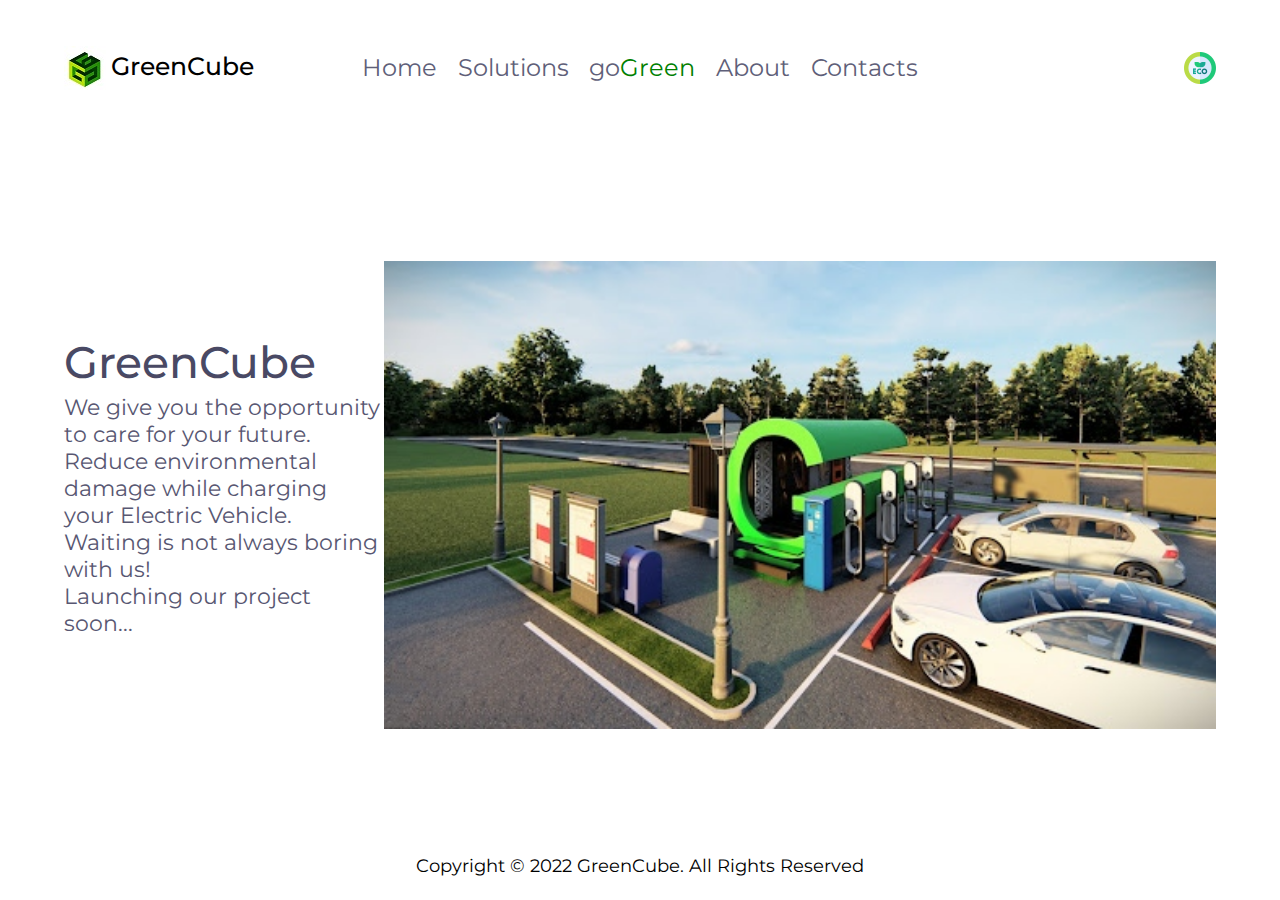
<file: index.html>
<!DOCTYPE html>
<html lang="en">
<head>
    <meta charset="UTF-8">
    <meta name="viewport" content="width=device-width, initial-scale=1.0">
    <link rel="preconnect" href="https://fonts.gstatic.com">
    <link href="https://fonts.googleapis.com/css2?family=Montserrat:wght@400;500&display=swap" rel="stylesheet">
    <link rel="stylesheet" href="style.css">
    <script src="script.js"></script>
    <title>GreenCube</title>
</head>
<body>
    <header>
        <div class="logo-container">
            <img src="images/GreenLogo42.jpg" alt="logo">
            <h1 class = "logo">GreenCube</h1>
        </div>
        <nav>
            <ul class="nav-links">
                <li ><a class="nav-link" href="index.html">Home</a></li>
                <li ><a class="nav-link" href="solutions.html">Solutions</a></li>
                <li ><a class="nav-link" href="goGreen.html">go<span style="color:green">Green</span></a></li>
                <li ><a class="nav-link" href="about.html">About</a></li>
                <li ><a class="nav-link" href="contacts.html">Contacts</a></li>
            </ul>
        </nav>
        <div class="logo-eco">
            <img src="images/eco.png" alt="">
        </div>
    </header>
    
    <main>
        <section class="presentation">
            <div class="introduction">
                <div class="intro-text">
                    <h1> GreenCube</h1>
                    <p>
                        We give you the opportunity to care for your future.
                        <br>
                        Reduce environmental damage while charging <br> your Electric Vehicle.
                        <br> Waiting is not always boring with us!
                        <br>
                        Launching our project soon...
                    </p>
                    <br>
                </div>
            </div>
            <div class="cover">
                <img id = "cover-img" src="./images/brightGreenCubeNoLogo.jpg" alt="GreenCube-home" >
            </div>
        </section>
        <footer>
            Copyright © 2022 GreenCube. All Rights Reserved
        </footer>
    </main>
    
</body>
</html>
</file>
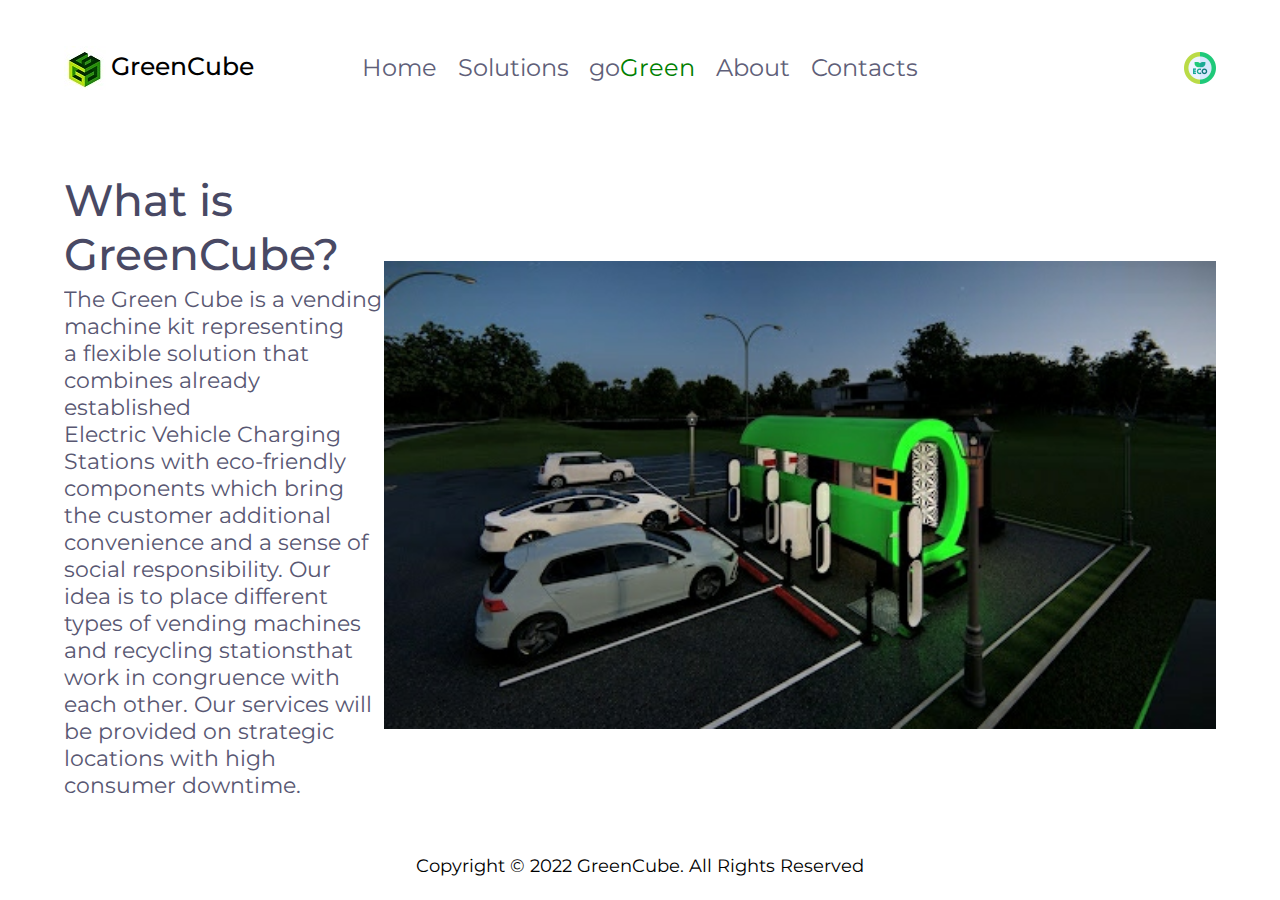
<file: about.html>
<!DOCTYPE html>
<html lang="en">
<head>
    <meta charset="UTF-8">
    <meta name="viewport" content="width=device-width, initial-scale=1.0">
    <link rel="preconnect" href="https://fonts.gstatic.com">
<link href="https://fonts.googleapis.com/css2?family=Montserrat:wght@400;500&display=swap" rel="stylesheet">
    <link rel="stylesheet" href="style.css">
    <title>GreenCube</title>
</head>
<body>
    <header>
        <div class="logo-container">
            <img src="images/GreenLogo42.jpg" alt="logo">
            <h1 class = "logo">GreenCube</h1>
        </div>
        <nav>
            <ul class="nav-links">
                <li ><a class="nav-link" href="index.html">Home</a></li>
                <li ><a class="nav-link" href="solutions.html">Solutions</a></li>
                <li ><a  class="nav-link" href="goGreen.html">go<span style="color:green">Green</span></a></li>
                <li ><a class="nav-link" href="about.html">About</a></li>
                <li ><a class="nav-link" href="contacts.html">Contacts</a></li>
            </ul>
        </nav>
        <div class="logo-eco">
            <img src="images/eco.png" alt="">
        </div>
    </header>
    <main>
        <section class="presentation">
            <div class="introduction">
                <div class="intro-text">
                    <h1> What is GreenCube?</h1>
                    <p>The Green Cube is a vending machine kit representing<br>
                        a flexible solution that combines already established<br>
                        Electric Vehicle Charging Stations with eco-friendly <br>
                        components which bring the customer additional <br>
                        convenience and a sense of social responsibility. Our<br>
                        idea is to place different types of vending machines <br>
                        and recycling stationsthat work in congruence with <br>
                        each other. Our services will be provided on strategic <br>
                        locations with high consumer downtime.
                    </p>
                    <br>
                </div>
            </div>
            <div class="cover">
                <img id = "cover-img" src="./images/darkGreenCubeNoLogo.jpg" alt="GreenCube-about">
            </div>
        </section>
        <footer>
            Copyright © 2022 GreenCube. All Rights Reserved
        </footer>
    </main>
</body>
</html>
</file>
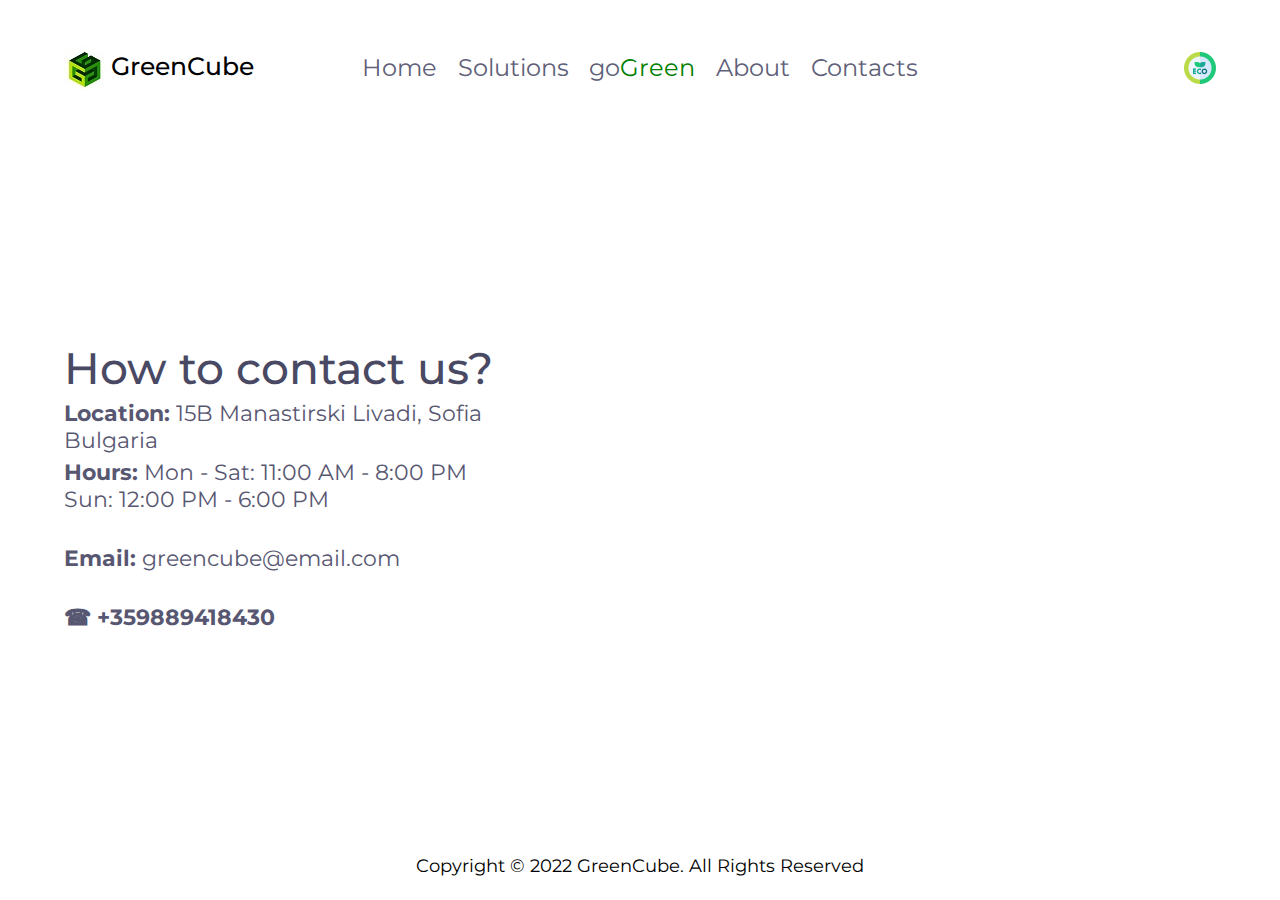
<file: contacts.html>
<!DOCTYPE html>
<html lang="en">
<head>
    <meta charset="UTF-8">
    <meta name="viewport" content="width=device-width, initial-scale=1.0">
    <link rel="preconnect" href="https://fonts.gstatic.com">
<link href="https://fonts.googleapis.com/css2?family=Montserrat:wght@400;500&display=swap" rel="stylesheet">
    <link rel="stylesheet" href="style.css">
    <title>GreenCube</title>
</head>
<body>
    <header>
        <div class="logo-container">
            <img src="images/GreenLogo42.jpg" alt="logo">
            <h1 class = "logo">GreenCube</h4>
        </div>
        <nav>
            <ul class="nav-links">
                <li ><a class="nav-link" href="index.html">Home</a></li>
                <li ><a class="nav-link" href="solutions.html">Solutions</a></li>
                <li ><a  class="nav-link" href="goGreen.html">go<span style="color:green">Green</span></a></li>
                <li ><a class="nav-link" href="about.html">About</a></li>
                <li ><a class="nav-link" href="contacts.html">Contacts</a></li>
            </ul>
        </nav>
        <div class="logo-eco">
            <img src="images/eco.png" alt="">
        </div>
    </header>
    <main>
        <section class="presentation">
            <div class="introduction">
                <div class="intro-text">
                    <h1> How to contact us?</h1>
                    <p><strong>Location:</strong>
                        15B Manastirski Livadi, Sofia
                        <br>Bulgaria<br>
                        

                    </p>
                    <p><strong>Hours:</strong>
                        Mon - Sat: 11:00 AM - 8:00 PM
                        <br>
                            Sun: 12:00 PM - 6:00 PM
                        <br>
                    <br>

                    <p><strong>Email:</strong>
                    greencube@email.com
                    <br>
                    <br>

                        </p>
                        <p><strong>☎ +359889418430</strong></p>
                    <br>
                </div>
            </div>
            <!--<div class="cover3">
                <p><iframe src="https://www.google.com/maps/embed?pb=!1m14!1m8!1m3!1d57764277.918700695!2d153.282447!3d-27.912659!3m2!1i1024!2i768!4f13.1!3m3!1m2!1s0x0%3A0xd4016a852cc03940!2sTerrarium!5e0!3m2!1sbg!2sbg!4v1611429783807!5m2!1sbg!2sbg" width="350" height="300" frameborder="0" style="border:0;" allowfullscreen="" aria-hidden="false" tabindex="0">
                </iframe></p>
            </div>-->
            <div class = "cover" >
            <div style=><iframe width="640" height="360" frameborder="0" scrolling="no" marginheight="0" marginwidth="0" src="https://maps.google.com/maps?width=350&amp;height=300&amp;hl=en&amp;q=15%D0%91,%20Manastirski%20Livadi,%201404%20%D0%9C%D0%B0%D0%BD%D0%B0%D1%81%D1%82%D0%B8%D1%80%D1%81%D0%BA%D0%B8%20%D0%9B%D0%B8%D0%B2%D0%B0%D0%B4%D0%B8,%20%D0%A1%D0%BE%D1%84%D0%B8%D1%8F+(GreenCube)&amp;t=&amp;z=15&amp;ie=UTF8&amp;iwloc=B&amp;output=embed"><a href="https://www.maps.ie/distance-area-calculator.html">measure distance on map
            </a></iframe></div>
                </div>

        </section>
        <footer>
            Copyright © 2022 GreenCube. All Rights Reserved
        </footer>
    </main>
</body>
</html>
</file>
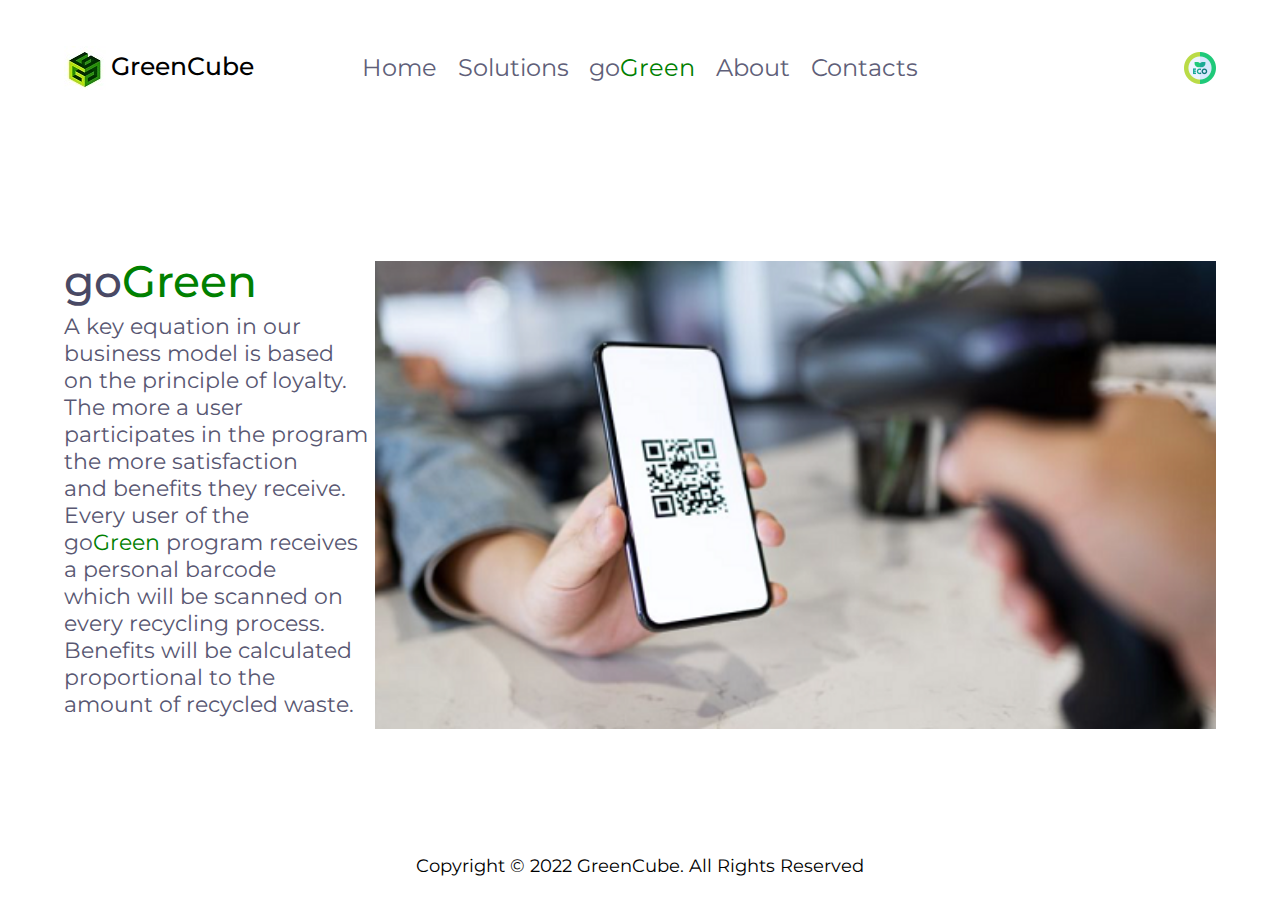
<file: goGreen.html>
<!DOCTYPE html>
<html lang="en">
<head>
    <meta charset="UTF-8">
    <meta name="viewport" content="width=device-width, initial-scale=1.0">
    <link rel="preconnect" href="https://fonts.gstatic.com">
    <link href="https://fonts.googleapis.com/css2?family=Montserrat:wght@400;500&display=swap" rel="stylesheet">
    <link rel="stylesheet" href="style.css">
    <script src="script.js"></script>
    <title>GreenCube</title>
</head>
<body>
<header>
    <div class="logo-container">
        <img src="images/GreenLogo42.jpg" alt="logo">
        <h1 class = "logo">GreenCube</h1>
    </div>
    <nav>
        <ul class="nav-links">
            <li ><a class="nav-link" href="index.html">Home</a></li>
            <li ><a class="nav-link" href="solutions.html">Solutions</a></li>
            <li ><a  class="nav-link" href="goGreen.html">go<span style="color:green">Green</span></a></li>
            <li ><a class="nav-link" href="about.html">About</a></li>
            <li ><a class="nav-link" href="contacts.html">Contacts</a></li>
        </ul>
    </nav>
    <div class="logo-eco">
        <img src="images/eco.png" alt="">
    </div>
</header>

<main>
    <section class="presentation">
        <div class="introduction">
            <div class="intro-text">
                <h1> go<span style="color:green">Green</span> </h1>
                <p>
                     A key equation in our business model is based <br>
                    on the principle of loyalty.
                    The more a user <br>participates in the program
                    the more satisfaction <br> and benefits they receive.
                    Every user of the <br> go<span style="color:green">Green</span> program receives a personal barcode <br>
                    which will be scanned on every recycling process.
                    <br> Benefits will be calculated proportional to the<br>
                    amount of recycled waste.
                </p>
                <br>
            </div>
        </div>
        <div class="cover">
            <img id = "cover-img" src="./images/scanning%20qr%20code.png" alt="QR-code-scan">
        </div>
    </section>
    <footer>
        Copyright © 2022 GreenCube. All Rights Reserved
    </footer>
</main>

</body>
</html>
</file>
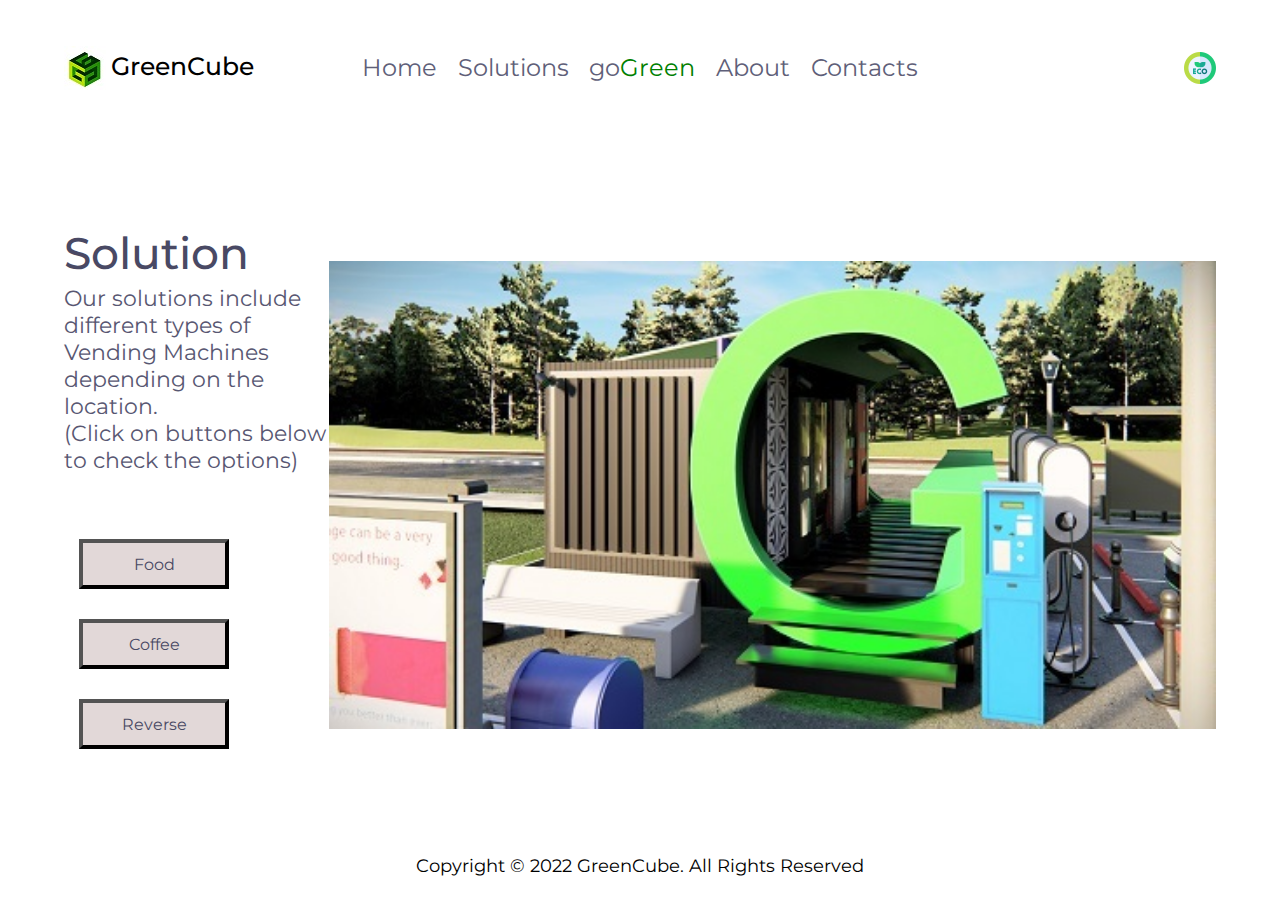
<file: solutions.html>
<!DOCTYPE html>
<html lang="en">
<head>
  <meta charset="UTF-8">
  <meta name="viewport" content="width=device-width, initial-scale=1.0">
  <link rel="preconnect" href="https://fonts.gstatic.com">
  <link href="https://fonts.googleapis.com/css2?family=Montserrat:wght@400;500&display=swap" rel="stylesheet">
  <link rel="stylesheet" href="style.css">
  <script src="script.js" defer></script>
  <title>GreenCube</title>
</head>
<body>
<header>
  <div class="logo-container">
    <img src="images/GreenLogo42.jpg" alt="logo">
    <h1 class = "logo">GreenCube</h1>
  </div>
  <nav>
    <ul class="nav-links">
      <li ><a class="nav-link" href="index.html">Home</a></li>
      <li ><a class="nav-link" href="solutions.html">Solutions</a></li>
      <li ><a  class="nav-link" href="goGreen.html">go<span style="color:green">Green</span></a></li>
      <li ><a class="nav-link" href="about.html">About</a></li>
      <li ><a class="nav-link" href="contacts.html">Contacts</a></li>
    </ul>
  </nav>
  <div class="logo-eco">
    <img src="images/eco.png" alt="">
  </div>
</header>

<main>
  <section class="presentation">
    <div class="introduction">
      <div class="intro-text">
        <h1> Solution</h1>
        <p>Our solutions include different types of <br> Vending Machines depending on the location.
          <br> (Click on buttons below to check the options)

        </p>
      </div>
      <div class="cta">
        <button id="btn-A">
          Food
        </button>
        <button id="btn-B">
          Coffee
        </button>
        <button id="btn-C">
          Reverse
        </button>
        </a>
      </div>
    </div>
    <div class="cover animate">
      <img id = "cover-img" src="./images/Solutions.jpg" alt="GreenCube-Solutions">
    </div>
  </section>
  <footer>
    Copyright © 2022 GreenCube. All Rights Reserved
  </footer>
</main>

</body>
</html>
</file>
<file: style.css>
* {
    margin: 0px;
    padding: 0px;
    box-sizing: border-box
}
body{
    font-family: 'Montserrat', sans-serif;
}
button{
    font-family: 'Montserrat', sans-serif;
    
}
header{
    display: flex;
    width: 90%;
    margin: auto;
    height: 15vh;
    align-items: center;
}
.logo-container,.nav-links,.logo-eco{
    display: flex;
}
.logo-container{
    flex: 1;
}
.logo{
    font-weight: 500;
    font-size: 25px;
    margin: 5px;
}
nav{
    flex: 2;
}
.nav-links{
    justify-content: space-around;
    list-style: none;
}
.nav-link{
    color: #5f5f79;
    font-size: 24px;
    font-weight: 400;
    text-decoration: none;
}
.logo-eco{
    flex: 1;
    justify-content: flex-end;
}
.presentation{
    display: flex;
    width: 90%;
    margin: auto;
    min-height: 80vh;
    align-items: center;
}
.introduction{
    flex: 1;
}
.intro-text h1{
    font-size: 44px;
    font-weight: 500;
    color: #494964;
}
.intro-text h2{
    font-size: 30px;
    font-weight: 500;
    color: #494964;
}

.intro-text p{
    margin-top: 5px;
    font-size: 22px;
    color: #585772
}
.cta{
    padding: 50px 0px 0px 0px;
}
button{
    border-width: 4px;
    background-color: rgba(226, 215, 215, 0.986);
    color: #494964;
    width: 150px;
    height: 50px;
    cursor: pointer;
    font-size: 16px;
    margin: 15px;
}
.cover{
    flex: 0.5;
    height: 52vh;
    /*display: block;*/
}
.cover img{
    height: 100%;

    animation: drop 2s ease;
    /*filter: drop-shadow(5px 5px 5px black);*/
}

footer{
    margin: auto;
    display: flex;
    align-items: center;
    justify-content: center;
    font-size: 18px;
    
}

@keyframes drop{
    0%{
        opacity: 0;
        transform: translateY(-80px);
    }
    100%{
        opacity: 1;
        transform: translateY(0px);
    }
}
@media screen and (max-width: 720px){
    .logo {
        font-weight: 500;
        font-size: 15px;
        margin: 5px;
    }
    .logo-container {
        height: 24px;
    }
    .logo-eco {
        display:none;
    }
    .nav-link{
        font-size: 10px;
    }
   .presentation{
   flex-direction: column;
   }
   .introduction{
       margin-top: 5vh;
       text-align: center;
       
   }
   .intro-text h1{
       font-size: 24px;
   }
   .intro-text p{
       font-size: 16px;
   }
   .cta{
       padding: 10px 0px 0px 0px;
   }
   .cover img{
    height: 50%;

    margin: auto;
    display: flex;
    align-items: center;
    justify-content: center;

}
    button {
        border-width: 4px;
        background-color: rgba(226, 215, 215, 0.986);
        color: #494964;
        width: 80px;
        height: 30px;
        cursor: pointer;
        font-size: 16px;
        margin: 16px;
    }
    footer{
        margin: auto;
        display: flex;
        align-items: center;
        justify-content: center;
        font-size: 12px;
    }
}
</file>
